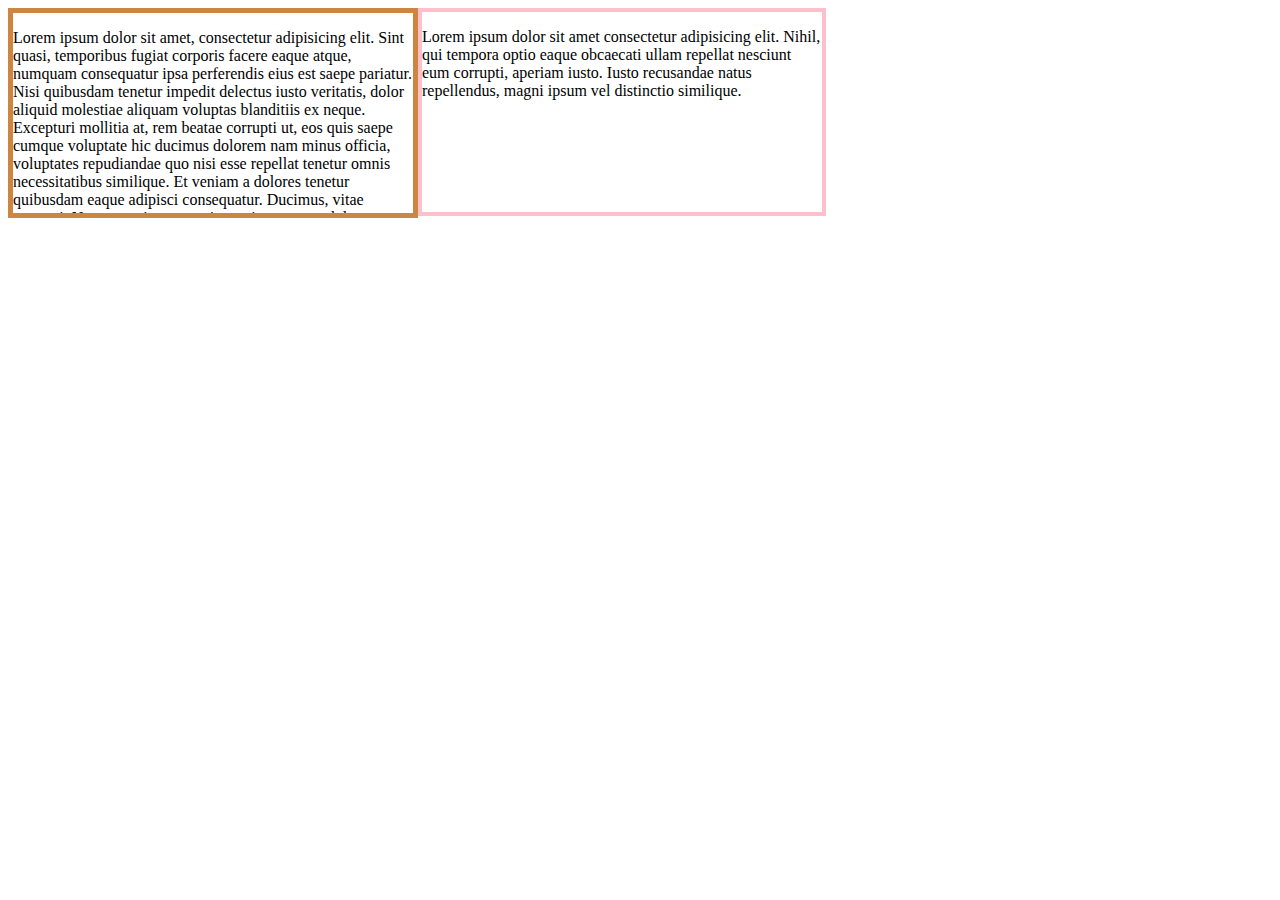
<file: index.html>
<!DOCTYPE html>
<html lang="en">
<head>
    <meta charset="UTF-8">
    <meta name="viewport" content="width=device-width, initial-scale=1.0">
    <link rel="stylesheet" href="style.css">
    <title>Document</title>
    <style>
        .flexbox{
            display: flex;
            flex-direction: reverse;
        }
    </style>
</head>
<body>
    <div class="flexbox">
        <div class="box">
            <p>Lorem ipsum dolor sit amet, consectetur adipisicing elit. Sint quasi, temporibus fugiat corporis facere eaque atque, numquam consequatur ipsa perferendis eius est saepe pariatur. Nisi quibusdam tenetur impedit delectus iusto veritatis, dolor aliquid molestiae aliquam voluptas blanditiis ex neque. Excepturi mollitia at, rem beatae corrupti ut, eos quis saepe cumque voluptate hic ducimus dolorem nam minus officia, voluptates repudiandae quo nisi esse repellat tenetur omnis necessitatibus similique. Et veniam a dolores tenetur quibusdam eaque adipisci consequatur. Ducimus, vitae corrupti. Nemo nesciunt, asperiores sint cumque doloremque facere minus maiores earum quis iure excepturi, consectetur reprehenderit aliquid quas repellendus sapiente sunt quod autem impedit. Ducimus repellat nisi optio fugiat rerum alias nesciunt, distinctio perspiciatis maiores facere obcaecati cupiditate et sunt deserunt laboriosam?</p>
        </div>
        <div class="box2">
            <p>Lorem ipsum dolor sit amet consectetur adipisicing elit. Nihil, qui tempora optio eaque obcaecati ullam repellat nesciunt eum corrupti, aperiam iusto. Iusto recusandae natus repellendus, magni ipsum vel distinctio similique.</p>
        </div>
    </div>
</body>
</html>
</file>
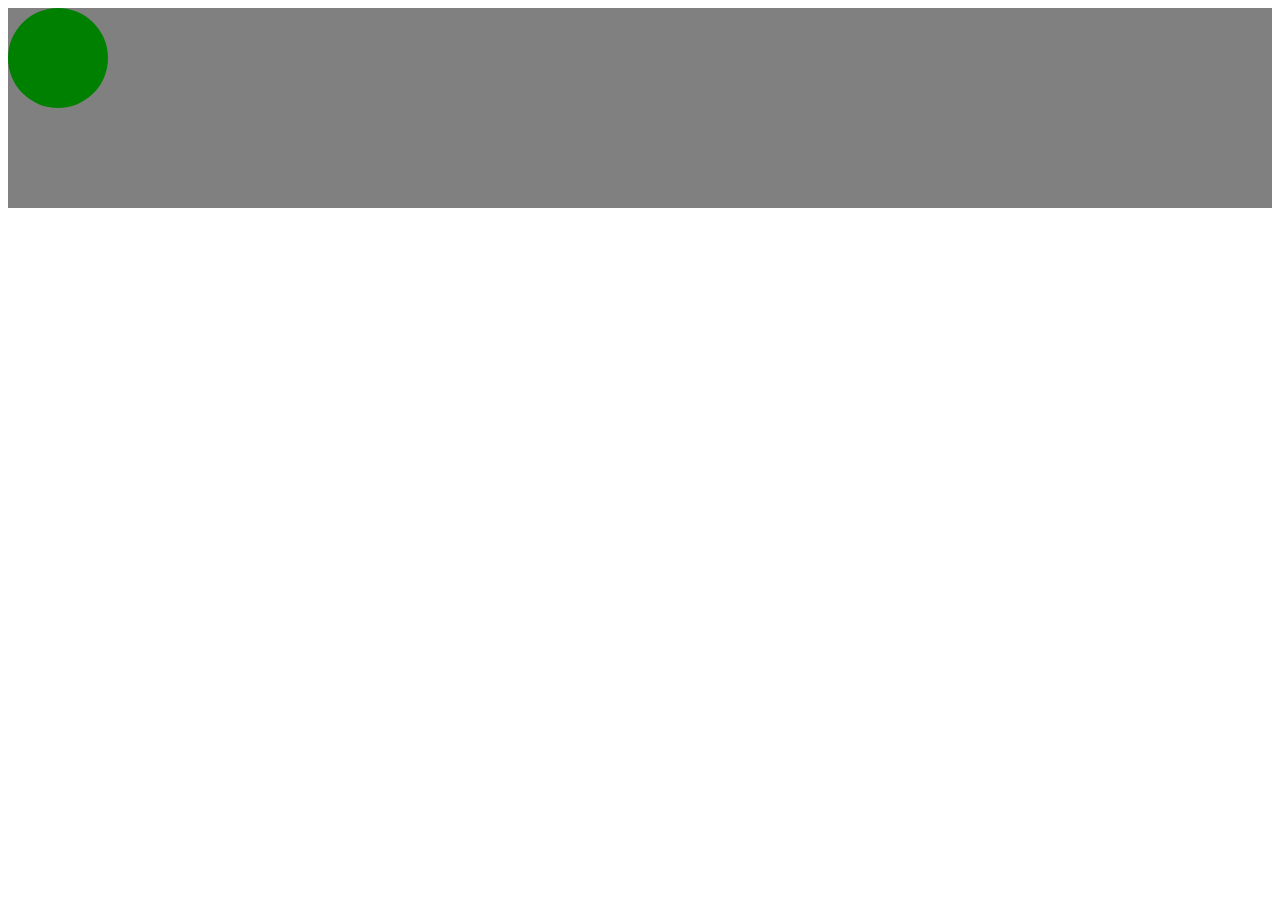
<file: animation.html>
<!DOCTYPE html>
<html lang="en">
<head>
    <meta charset="UTF-8">
    <meta name="viewport" content="width=device-width, initial-scale=1.0">
    <title>Document</title>
    <style>
        @keyframes slidein {
            0%{
                left: 0;
                top: 0;
                background-color: green;
            }
            50%{
                left: 400px;
                top: 100px;
                background-color: red;

            }
            100%{
                left: 800px;
                top: 0;
                background-color: yellow;
            }
        }
        .ball{
            width: 100px;
            height: 100px;
            border-radius: 50%;
            background-color: green;
            position: absolute;
            
        }
        .stage:hover .ball{
            animation: slidein 5s ease-in-out 1s infinite alternate;
            
        }
        .stage{
            background-color: grey;
            height: 200px;
            min-width: 800px;
        }
    </style>
</head>
<body>
    <div class="stage">
        <div class="ball"></div>
    </div>
</body>
</html>
</file>
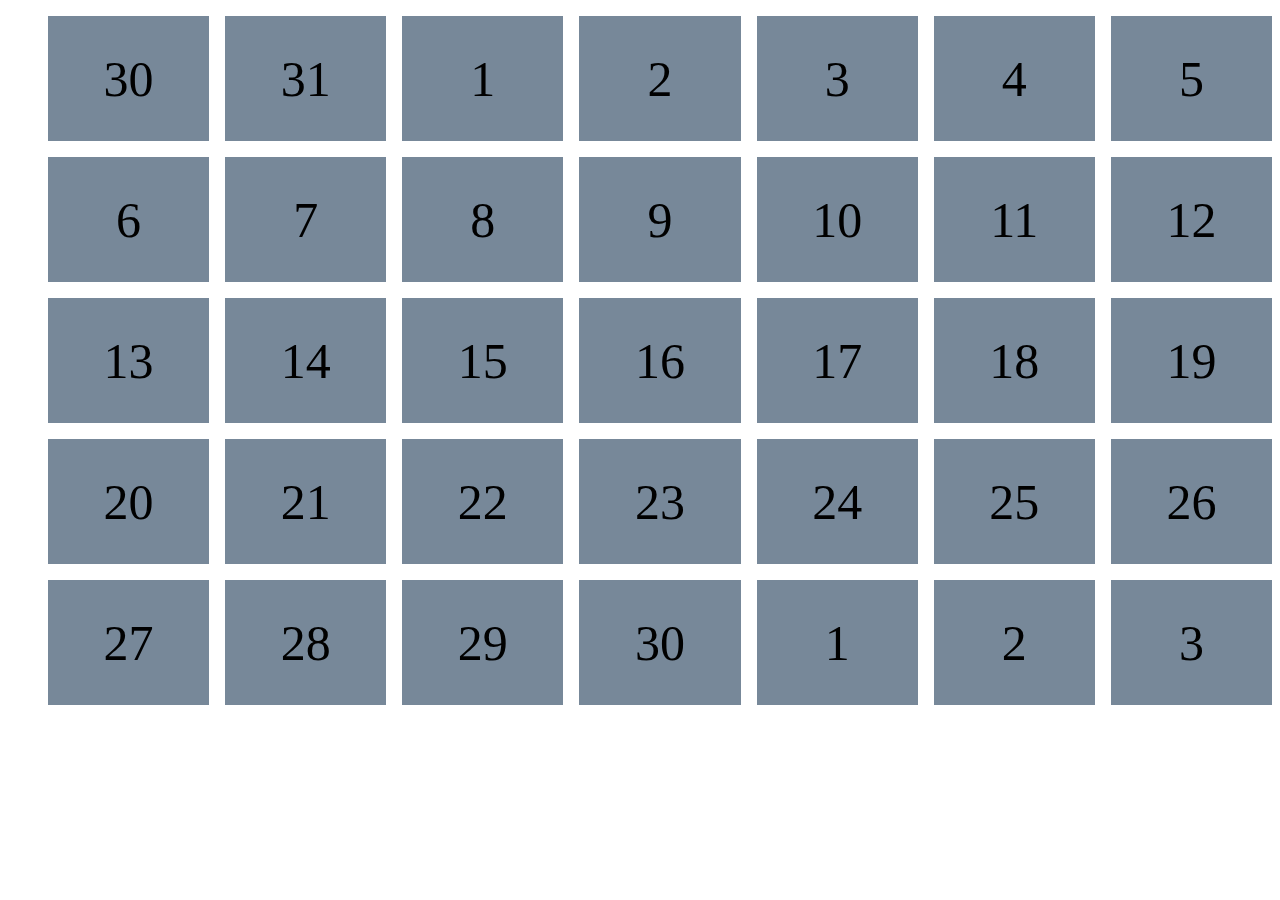
<file: calender.html>
<!DOCTYPE html>
<html lang="en">
<head>
    <meta charset="UTF-8">
    <meta name="viewport" content="width=device-width, initial-scale=1.0">
    <title>Document</title>
    <style>
        .calendar ul{
            display: grid;
            grid-template-columns: repeat(7, 1fr);
            grid-gap: 1em;
        }
        .calendar li{
            display: flex;
            justify-content: center;
            align-items: center;
            list-style: none;
            font-size: 50px;
            height: 125px;
            background-color: lightslategray;
        }
    </style>
</head>
<body>
    <div class="calendar">
        <ul>
            
            <li class="other">30</li>
            <li>31</li>
            <li>1</li>
            <li>2</li>
            <li>3</li>
            <li>4</li>
            <li>5</li>
            <li>6</li>
            <li>7</li>
            <li>8</li>
            <li>9</li>
            <li>10</li>
            <li>11</li>
            <li>12</li>
            <li>13</li>
            <li>14</li>
            <li>15</li>
            <li>16</li>
            <li>17</li>
            <li>18</li>
            <li>19</li>
            <li>20</li>
            <li>21</li>
            <li>22</li>
            <li>23</li>
            <li>24</li>
            <li>25</li>
            <li>26</li>
            <li>27</li>
            <li>28</li>
            <li>29</li>
            <li>30</li>
            <li>1</li>
            <li>2</li>
            <li>3</li>
        </ul>
    </div>
</body>
</html>
</file>
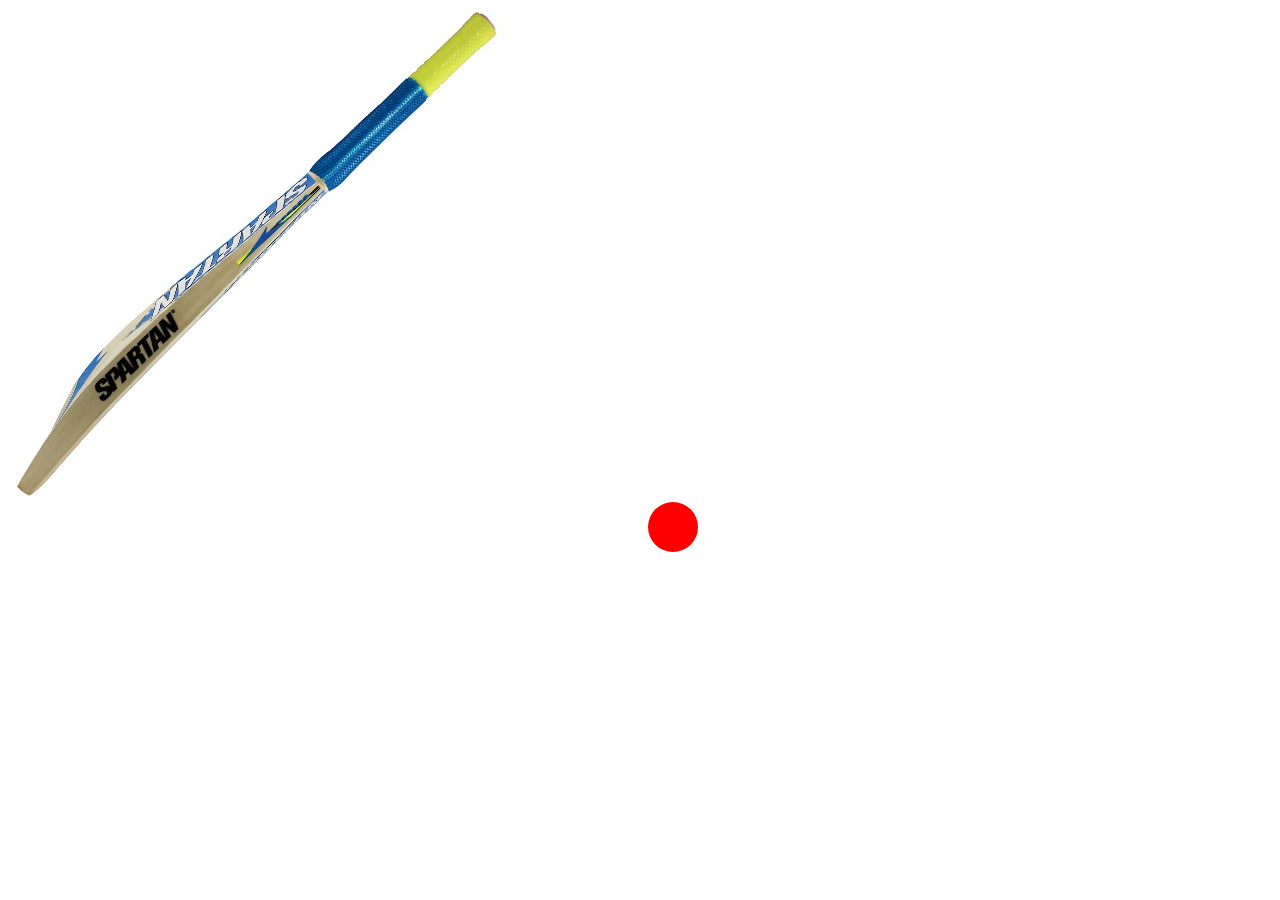
<file: cricket.html>
<!DOCTYPE html>
<html lang="en">
<head>
    <meta charset="UTF-8">
    <meta name="viewport" content="width= initial-scale=1.0">
    <title>Document</title>
    <style>
        .ball{
            height: 50px;
            width: 50px;
            border-radius: 50%;
            background-color: red;
            position: relative;
            left: 640px;
            transition: transform 2s ease-in-out 0.3s;
        }
        .field:hover .ball{
            transform: translate(1000px, -200px);
        }
        .bat{
            transition: transform .2s ease-in-out;
        }
        .bat:hover{
            transform: rotate(-60deg);
            transform-origin: 100% 0%;
            transform: ;
        }
    </style>
</head>
<body>
    <div class="field">
        <img class="bat" src="bat.jpg" alt="">
        <div class="ball"></div>
    </div>
</body>
</html>
</file>
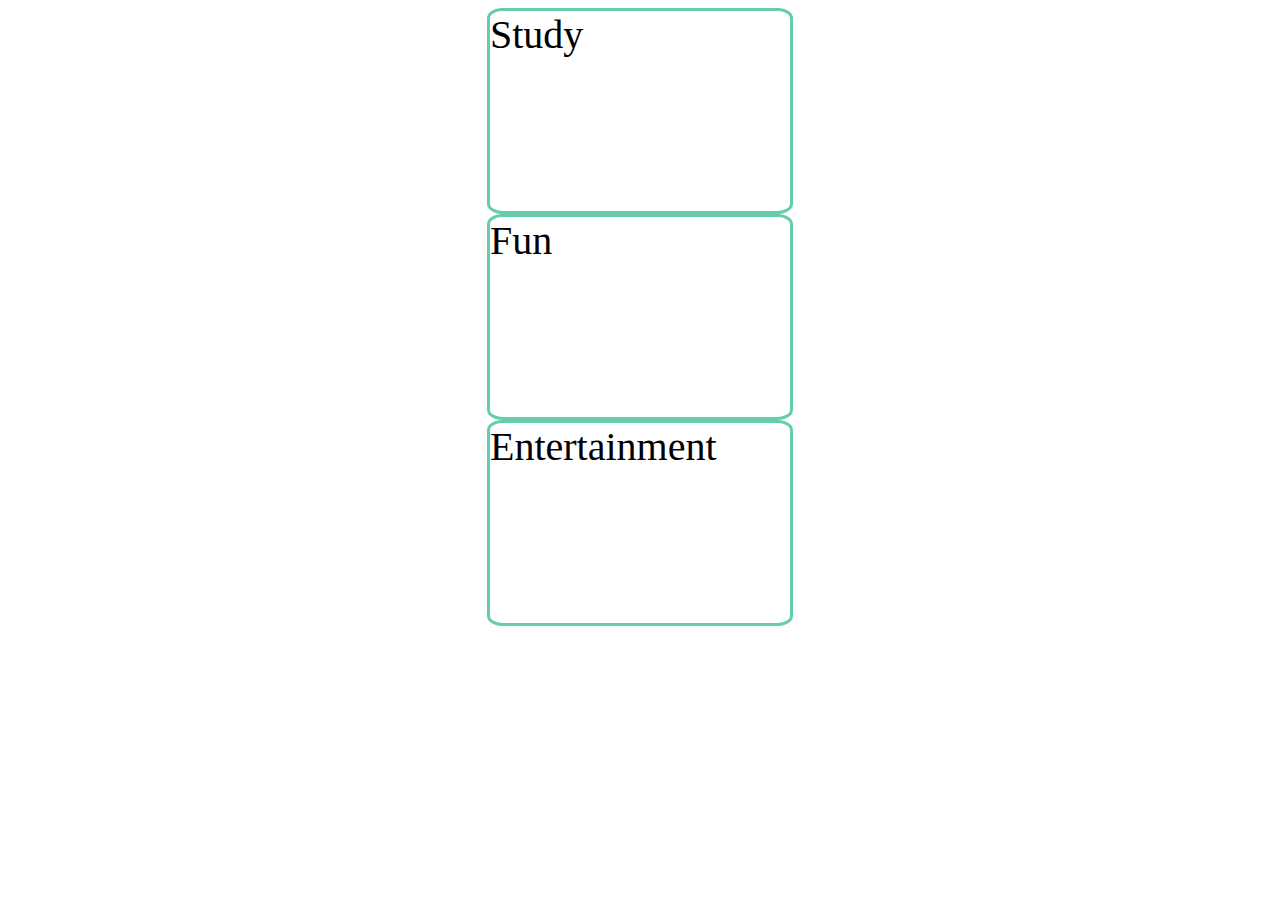
<file: flexbox.html>
<!DOCTYPE html>
<html lang="en">
<head>
    <meta charset="UTF-8">
    <meta name="viewport" content="width=device-width, initial-scale=1.0">
    <title>Document</title>
    <style>
        .container{
            display: flex;
            align-items: center;
            flex-direction: column;
        }
        .box{
            width: 300px;
            height: 200px;
            font-size: 40px;
            border: 3px solid mediumaquamarine;
            border-radius: 5%;
        }
        
    </style>
</head>
<body>
    <div class="container">
        <div class="box">Study</div>
        <div class="box">Fun</div>
        <div class="box Entertainment">Entertainment</div>
    </div>
</body>
</html>
</file>
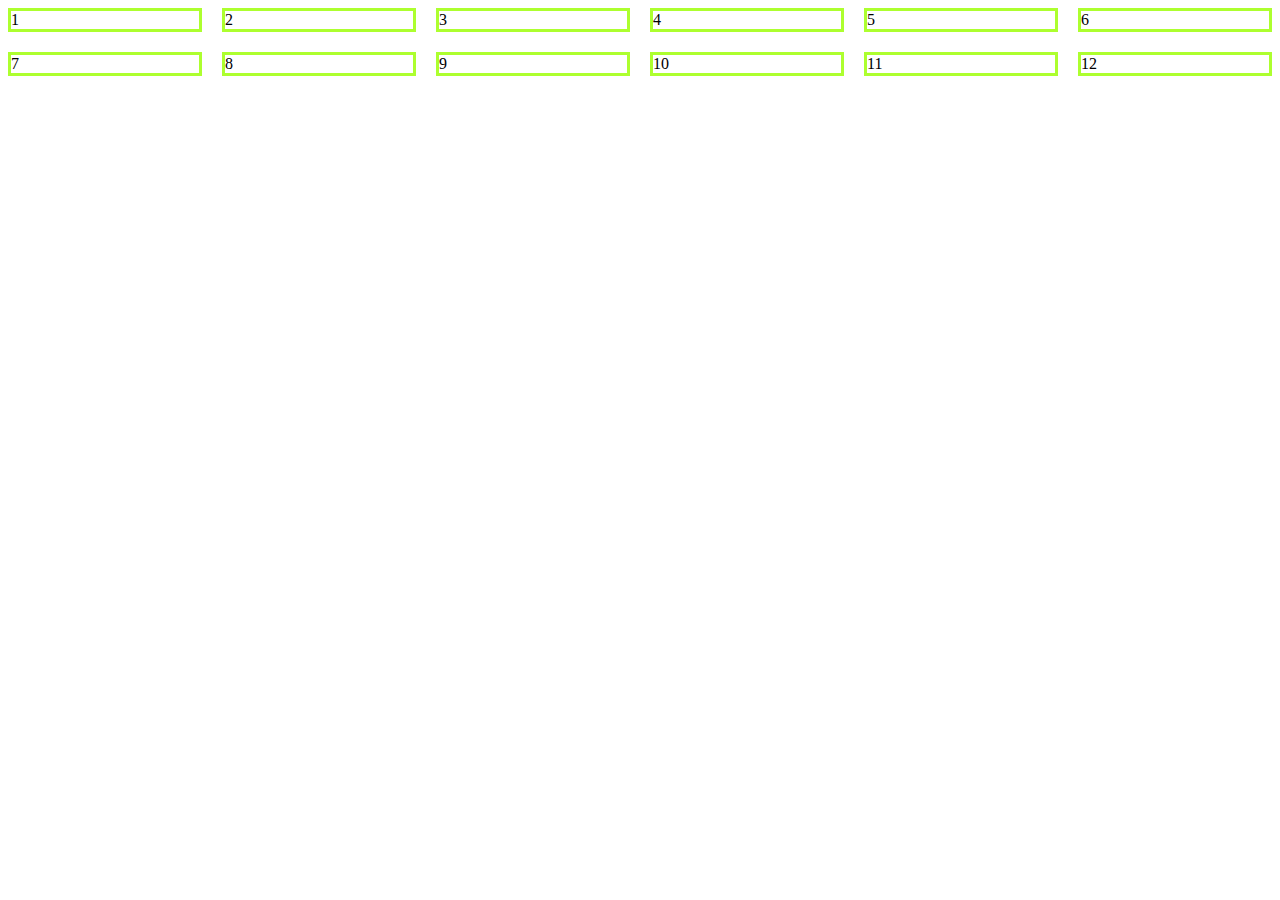
<file: grid.html>
<!DOCTYPE html>
<html lang="en">
<head>
    <meta charset="UTF-8">
    <meta name="viewport" content="width=device-width, initial-scale=1.0">
    <title>Document</title>
    <style>
        .grid{
            display: grid;
            grid-template-columns: repeat(6, 1fr);
            grid-gap: 20px;
        }
        .box{
            border: 3px solid greenyellow;
        }
    </style>
</head>
<body>
    <div class="grid">
        <div class="box">1</div>
        <div class="box">2</div>
        <div class="box">3</div>
        <div class="box">4</div>
        <div class="box">5</div>
        <div class="box">6</div>
        <div class="box">7</div>
        <div class="box">8</div>
        <div class="box">9</div>
        <div class="box">10</div>
        <div class="box">11</div>
        <div class="box">12</div>
    </div>
</body>
</html>
</file>
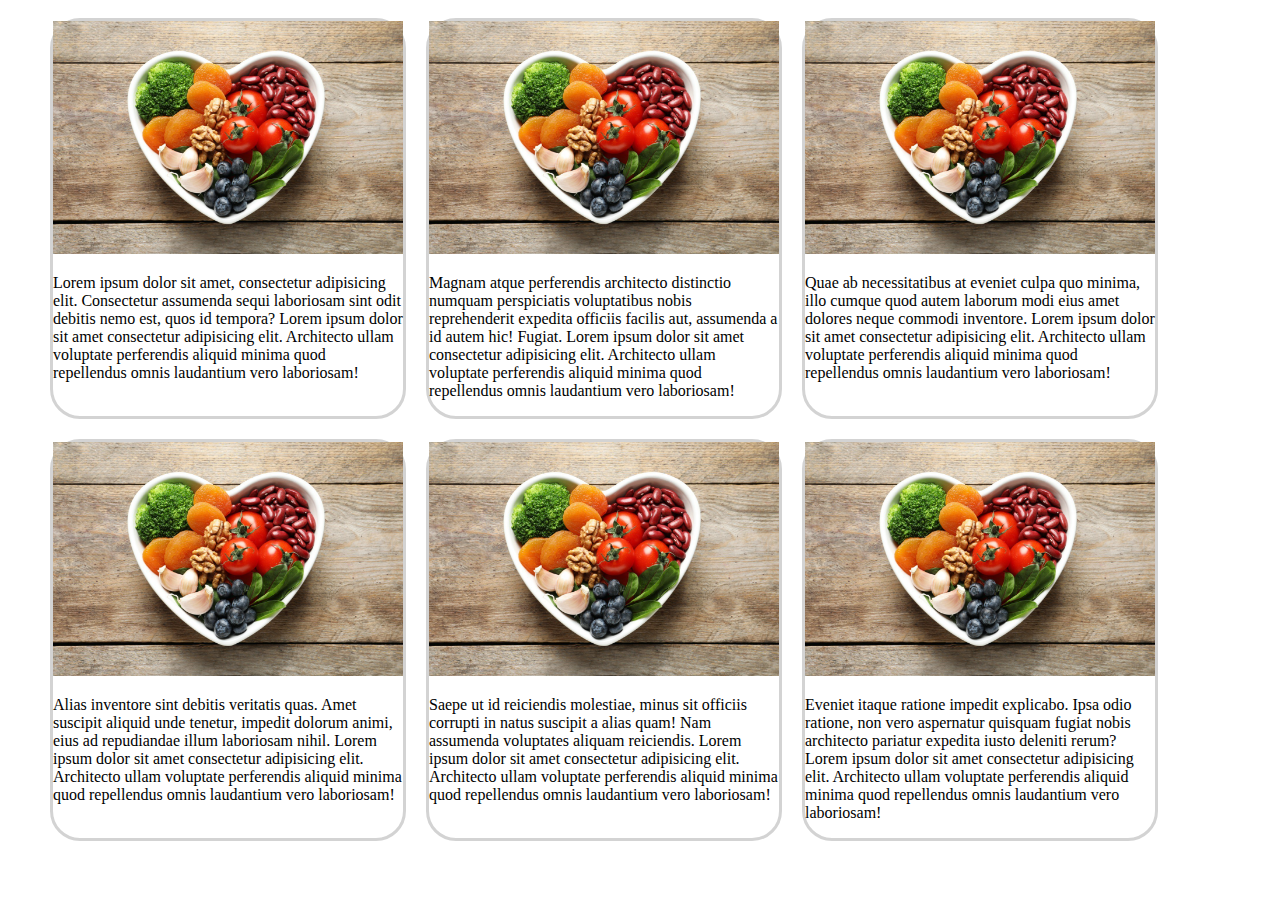
<file: mediaQuery.html>
<!DOCTYPE html>
<html lang="en">
<head>
    <meta charset="UTF-8">
    <meta name="viewport" content="width=device-width, initial-scale=1.0">
    <title>Document</title>
    <style>
        .container{
            display: flex;
            flex-direction: row;
            flex-wrap: wrap;
            max-width: 1200px;
            margin: 0 auto;
        }
        .food{
            border: 3px solid lightgray;
            margin: 10px;
            border-radius: 30px;
            width: 350px;
        }
        .food img{
            width: 100%;
        }
       
    </style>
</head>
<body>
    <div class="container">
        <div class="food">
            <img src="food.jpg" alt="">
            <p>Lorem ipsum dolor sit amet, consectetur adipisicing elit. Consectetur assumenda sequi laboriosam sint odit debitis nemo est, quos id tempora? Lorem ipsum dolor sit amet consectetur adipisicing elit. Architecto ullam voluptate perferendis aliquid minima quod repellendus omnis laudantium vero laboriosam!</p>
        </div>
        <div class="food">
            <img src="food.jpg" alt="">
            <p>Magnam atque perferendis architecto distinctio numquam perspiciatis voluptatibus nobis reprehenderit expedita officiis facilis aut, assumenda a id autem hic! Fugiat. Lorem ipsum dolor sit amet consectetur adipisicing elit. Architecto ullam voluptate perferendis aliquid minima quod repellendus omnis laudantium vero laboriosam!</p>
        </div>
        <div class="food">
            <img src="food.jpg" alt="">
            <p>Quae ab necessitatibus at eveniet culpa quo minima, illo cumque quod autem laborum modi eius amet dolores neque commodi inventore. Lorem ipsum dolor sit amet consectetur adipisicing elit. Architecto ullam voluptate perferendis aliquid minima quod repellendus omnis laudantium vero laboriosam!</p>
        </div>
        <div class="food">
            <img src="food.jpg" alt="">
            <p>Alias inventore sint debitis veritatis quas. Amet suscipit aliquid unde tenetur, impedit dolorum animi, eius ad repudiandae illum laboriosam nihil. Lorem ipsum dolor sit amet consectetur adipisicing elit. Architecto ullam voluptate perferendis aliquid minima quod repellendus omnis laudantium vero laboriosam!</p>
        </div>
        <div class="food">
            <img src="food.jpg" alt="">
            <p>Saepe ut id reiciendis molestiae, minus sit officiis corrupti in natus suscipit a alias quam! Nam assumenda voluptates aliquam reiciendis. Lorem ipsum dolor sit amet consectetur adipisicing elit. Architecto ullam voluptate perferendis aliquid minima quod repellendus omnis laudantium vero laboriosam!</p>
        </div>
        <div class="food">
            <img src="food.jpg" alt="">
            <p>Eveniet itaque ratione impedit explicabo. Ipsa odio ratione, non vero aspernatur quisquam fugiat nobis architecto pariatur expedita iusto deleniti rerum? Lorem ipsum dolor sit amet consectetur adipisicing elit. Architecto ullam voluptate perferendis aliquid minima quod repellendus omnis laudantium vero laboriosam!</p>
        </div>
        
    </div>
    
</body>
</html>
</file>
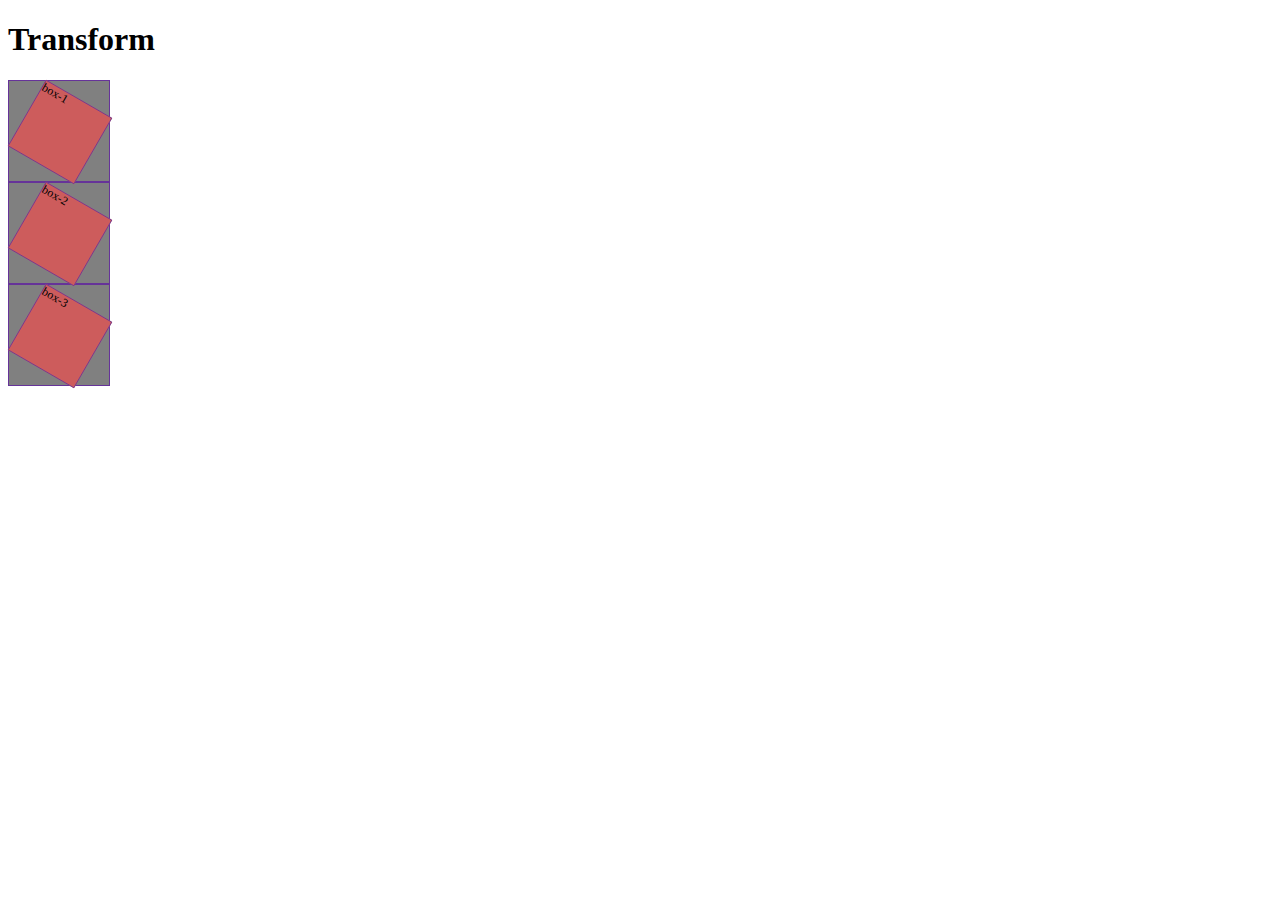
<file: transform.html>
<!DOCTYPE html>
<html lang="en">
<head>
    <meta charset="UTF-8">
    <meta name="viewport" content="width=device-width, initial-scale=1.0">
    <title>Document</title>
    <style>
        .box{
            width: 100px;
            height: 100px;
            border: 1px solid rebeccapurple;
        }
        .outer{
            background-color: gray;
        }
        .inner{
            background-color: indianred;
            transform: rotate(30deg) scale(0.75);
        }
    </style>
</head>
<body>
    <h1>Transform</h1>
    <div class="box outer">
        <div class="box inner">box-1</div>
    </div>
    <div class="box outer">
        <div class="box inner">box-2</div>
    </div>
    <div class="box outer">
        <div class="box inner">box-3</div>
    </div>
</body>
</html>
</file>
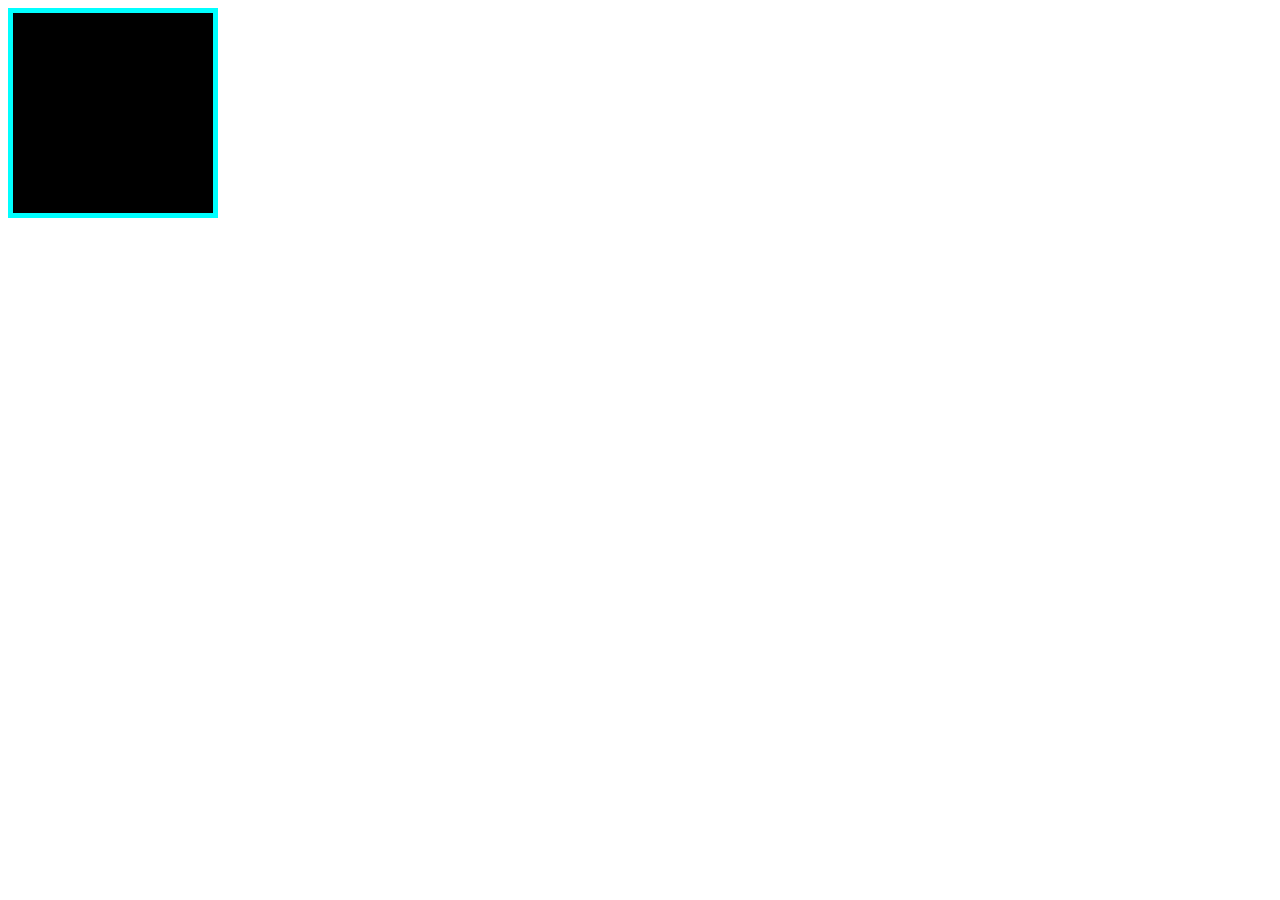
<file: transition.html>
<!DOCTYPE html>
<html lang="en">
<head>
    <meta charset="UTF-8">
    <meta name="viewport" content="width=device-width, initial-scale=1.0">
    <title>Document</title>
    <style>
        .box{
            width: 200px;
            height: 200px;
            border: 5px solid cyan;
            background-color: black;
            transition: width 10s ease 3s;
            transition: ea;
        }
        .box:hover{
            width: 500px;
        }
    </style>
</head>
<body>
    <div class="box">
        <h1>Transition</h1>
    </div>
</body>
</html>
</file>
<file: style.css>
.box{
    width: 400px;
    height: 200px;
    border: 5px solid peru;
    overflow: scroll;
}
.box2{
    border: 4px solid pink;
    width: 400px;
    height: 200px;
}
</file>
